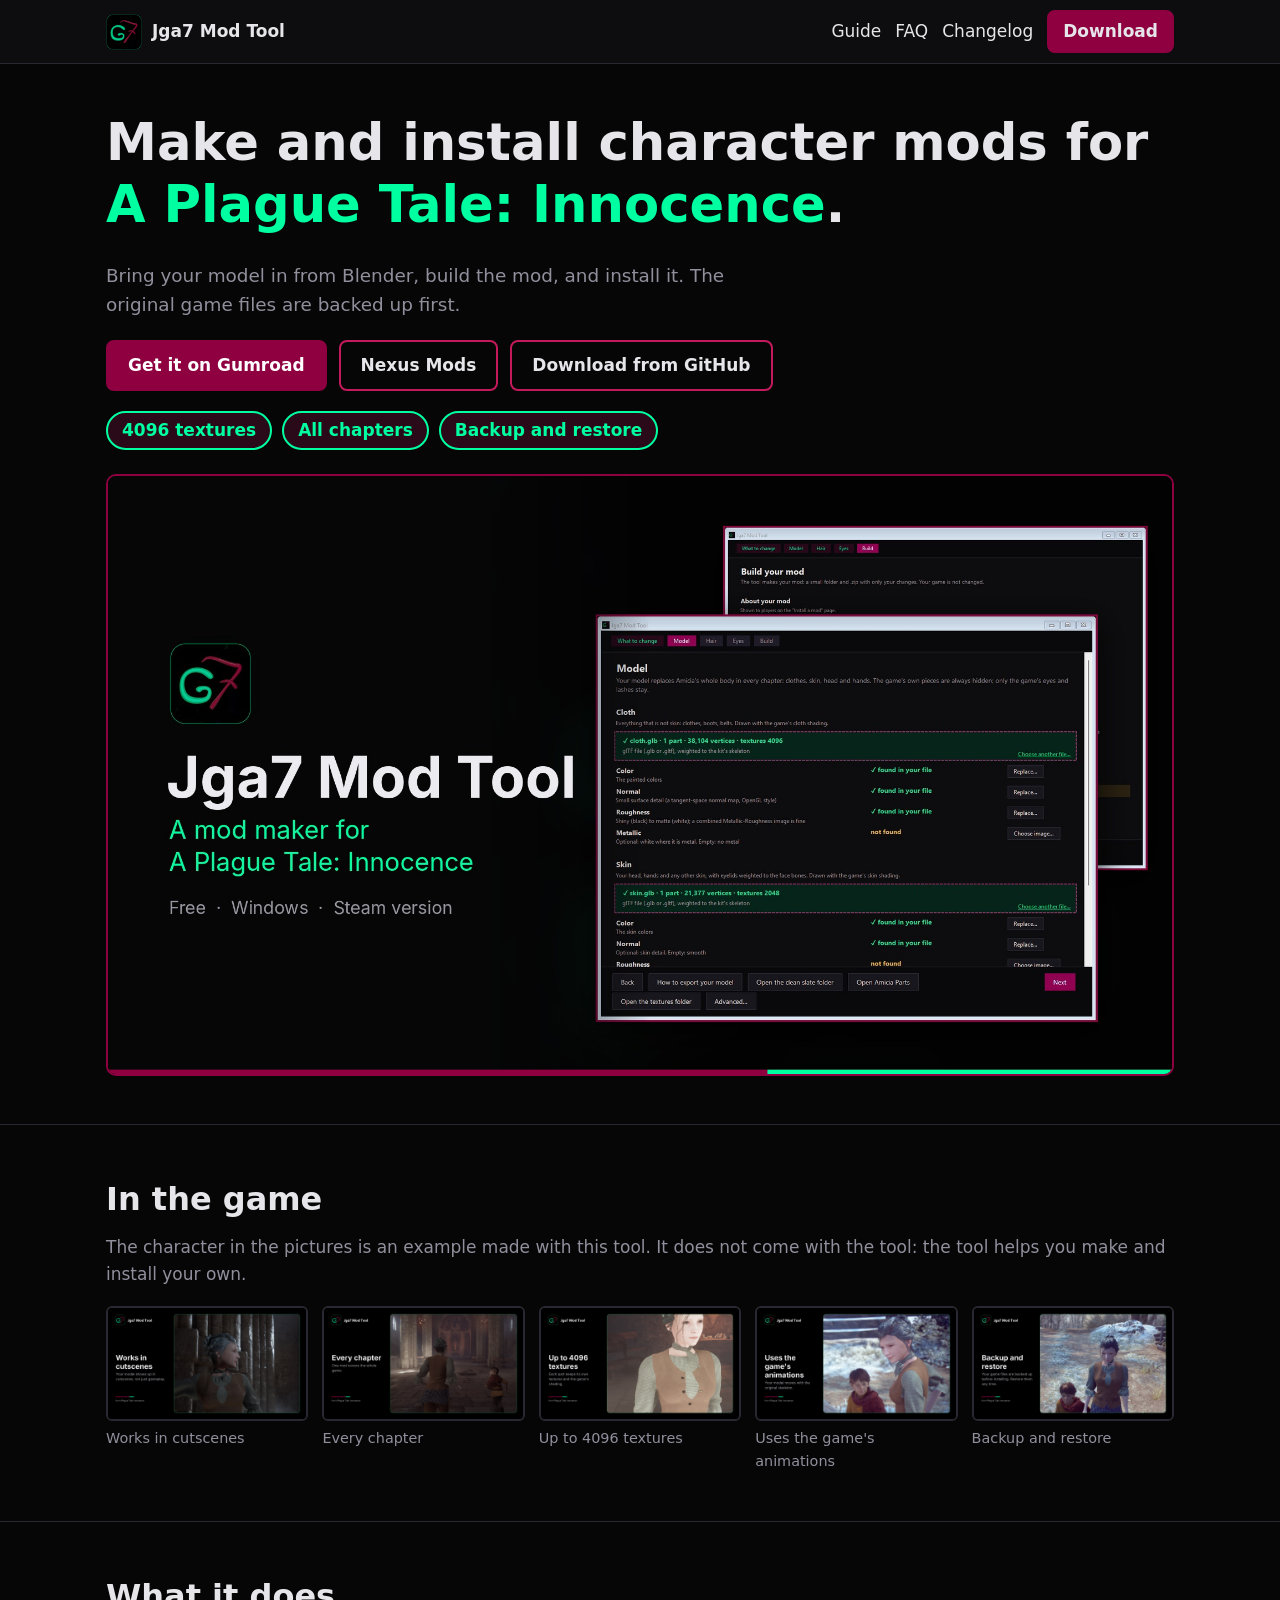
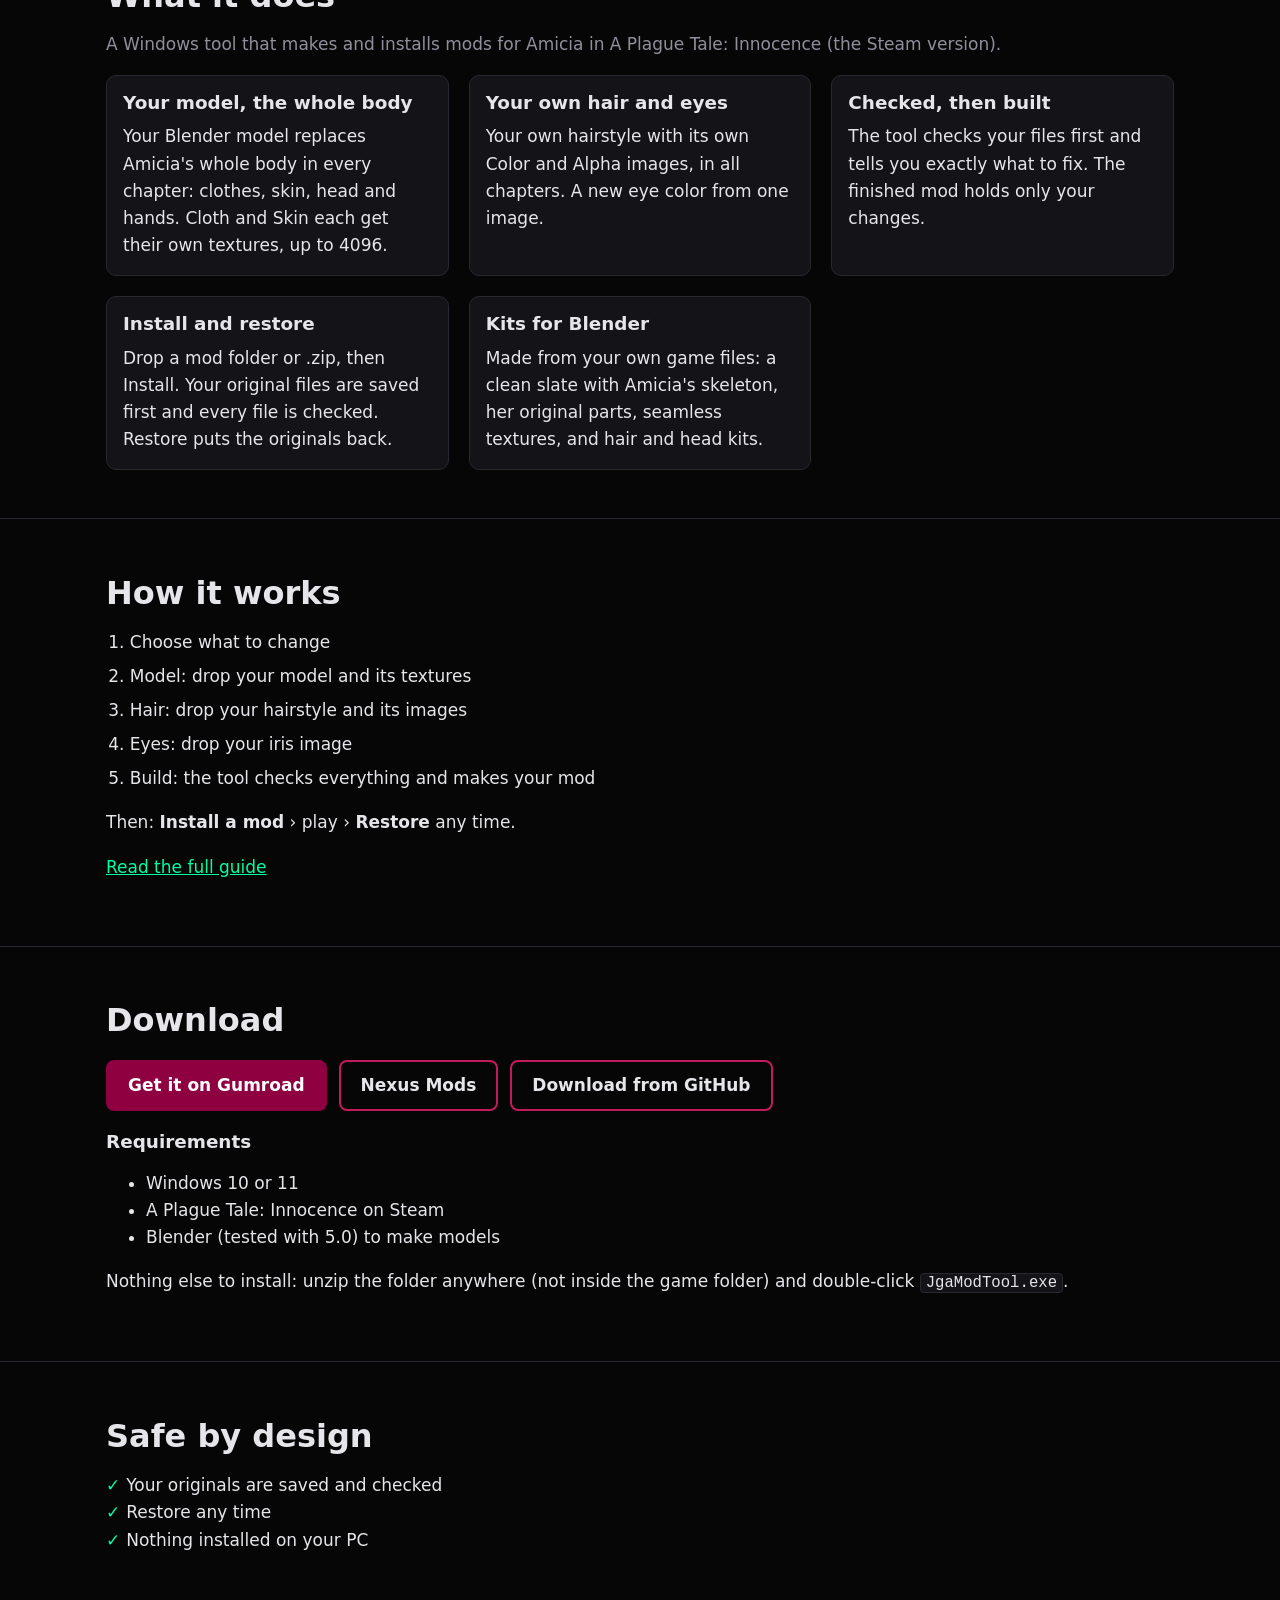
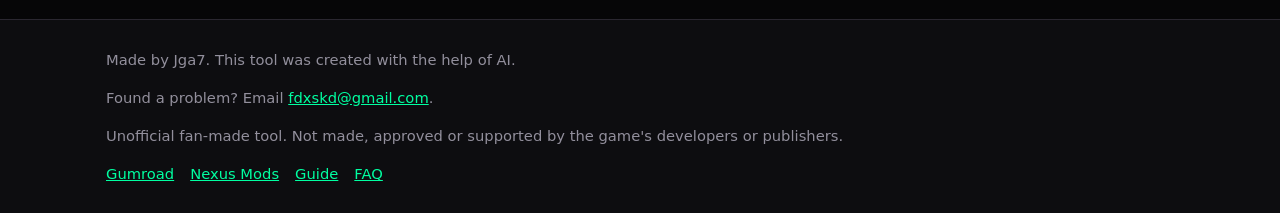
<file: index.html>
<!doctype html>
<html lang="en">
<head>
<meta charset="utf-8">
<meta name="viewport" content="width=device-width, initial-scale=1">
<title>Jga7 Mod Tool</title>
<meta name="description" content="Make, install and restore Amicia mods for A Plague Tale: Innocence (Steam). Free Windows tool by Jga7.">
<meta property="og:title" content="Jga7 Mod Tool">
<meta property="og:description" content="Make, install and restore Amicia mods for A Plague Tale: Innocence (Steam). Free Windows tool by Jga7.">
<meta property="og:image" content="https://jga7o.github.io/jga7-mod-tool/images/launch/cover_1920x1080.jpg?v=2">
<link rel="icon" href="images/launch/icon_256.png">
<link rel="stylesheet" href="style.css?v=2">
</head>
<body>
<header class="top">
  <div class="wrap">
    <a class="brand" href="index.html"><img src="images/launch/icon_256.png" alt="Jga7 Mod Tool icon" width="36" height="36">Jga7 Mod Tool</a>
    <nav class="nav">
      <a href="guide.html">Guide</a>
      <a href="faq.html">FAQ</a>
      <a href="changelog.html">Changelog</a>
      <a class="btn small" href="#download">Download</a>
    </nav>
  </div>
</header>

<main>
  <section class="hero">
    <div class="wrap">
      <h1>Make and install character mods for <span class="green">A Plague Tale: Innocence</span>.</h1>
      <p class="sub">Bring your model in from Blender, build the mod, and install it. The original game files are backed up first.</p>
      <div class="btns">
        <a class="btn" href="https://jga7.gumroad.com/l/ludzha">Get it on Gumroad</a>
        <a class="btn out" href="https://www.nexusmods.com/aplaguetaleinnocence/mods/48">Nexus Mods</a>
        <a class="btn out" href="https://github.com/Jga7o/jga7-mod-tool/releases/latest">Download from GitHub</a>
      </div>
      <ul class="tags">
        <li>4096 textures</li>
        <li>All chapters</li>
        <li>Backup and restore</li>
      </ul>
      <img src="images/launch/cover_1920x1080.jpg?v=2" alt="Jga7 Mod Tool: the Model and Build pages of the tool" width="1920" height="1080">
    </div>
  </section>

  <section id="ingame">
    <div class="wrap">
      <h2>In the game</h2>
      <p class="mute">The character in the pictures is an example made with this tool. It does not come with the tool: the tool helps you make and install your own.</p>
      <div class="gallery">
        <a href="images/launch/showcase_1.jpg?v=2"><img src="images/launch/showcase_1.jpg?v=2" alt="Works in cutscenes" loading="lazy">Works in cutscenes</a>
        <a href="images/launch/showcase_2.jpg?v=2"><img src="images/launch/showcase_2.jpg?v=2" alt="Every chapter" loading="lazy">Every chapter</a>
        <a href="images/launch/showcase_3.jpg?v=2"><img src="images/launch/showcase_3.jpg?v=2" alt="Up to 4096 textures" loading="lazy">Up to 4096 textures</a>
        <a href="images/launch/showcase_4.jpg?v=2"><img src="images/launch/showcase_4.jpg?v=2" alt="Uses the game&#39;s animations" loading="lazy">Uses the game&#39;s animations</a>
        <a href="images/launch/showcase_5.jpg?v=2"><img src="images/launch/showcase_5.jpg?v=2" alt="Backup and restore" loading="lazy">Backup and restore</a>
      </div>
    </div>
  </section>

  <section id="features">
    <div class="wrap">
      <h2>What it does</h2>
      <p class="mute">A Windows tool that makes and installs mods for Amicia in A Plague Tale: Innocence (the Steam version).</p>
      <div class="grid">
        <article class="card">
          <h3>Your model, the whole body</h3>
          <p>Your Blender model replaces Amicia's whole body in every chapter: clothes, skin, head and hands. Cloth and Skin each get their own textures, up to 4096.</p>
        </article>
        <article class="card">
          <h3>Your own hair and eyes</h3>
          <p>Your own hairstyle with its own Color and Alpha images, in all chapters. A new eye color from one image.</p>
        </article>
        <article class="card">
          <h3>Checked, then built</h3>
          <p>The tool checks your files first and tells you exactly what to fix. The finished mod holds only your changes.</p>
        </article>
        <article class="card">
          <h3>Install and restore</h3>
          <p>Drop a mod folder or .zip, then Install. Your original files are saved first and every file is checked. Restore puts the originals back.</p>
        </article>
        <article class="card">
          <h3>Kits for Blender</h3>
          <p>Made from your own game files: a clean slate with Amicia's skeleton, her original parts, seamless textures, and hair and head kits.</p>
        </article>
      </div>
    </div>
  </section>

  <section id="how">
    <div class="wrap">
      <div>
        <h2>How it works</h2>
        <ol class="steps">
          <li>Choose what to change</li>
          <li>Model: drop your model and its textures</li>
          <li>Hair: drop your hairstyle and its images</li>
          <li>Eyes: drop your iris image</li>
          <li>Build: the tool checks everything and makes your mod</li>
        </ol>
        <p>Then: <strong>Install a mod</strong> › play › <strong>Restore</strong> any time.</p>
        <p><a href="guide.html">Read the full guide</a></p>
      </div>
    </div>
  </section>

  <section id="download">
    <div class="wrap">
      <h2>Download</h2>
      <div class="btns">
        <a class="btn" href="https://jga7.gumroad.com/l/ludzha">Get it on Gumroad</a>
        <a class="btn out" href="https://www.nexusmods.com/aplaguetaleinnocence/mods/48">Nexus Mods</a>
        <a class="btn out" href="https://github.com/Jga7o/jga7-mod-tool/releases/latest">Download from GitHub</a>
      </div>
      <h3>Requirements</h3>
      <ul>
        <li>Windows 10 or 11</li>
        <li>A Plague Tale: Innocence on Steam</li>
        <li>Blender (tested with 5.0) to make models</li>
      </ul>
      <p>Nothing else to install: unzip the folder anywhere (not inside the game folder) and double-click <code>JgaModTool.exe</code>.</p>
    </div>
  </section>

  <section id="safety">
    <div class="wrap">
      <h2>Safe by design</h2>
      <ul class="check">
        <li>Your originals are saved and checked</li>
        <li>Restore any time</li>
        <li>Nothing installed on your PC</li>
      </ul>
    </div>
  </section>
</main>

<footer>
  <div class="wrap">
    <p>Made by Jga7. This tool was created with the help of AI.</p>
    <p>Found a problem? Email <a href="mailto:fdxskd@gmail.com">fdxskd@gmail.com</a>.</p>
    <p>Unofficial fan-made tool. Not made, approved or supported by the game's developers or publishers.</p>
    <div class="links">
      <a href="https://jga7.gumroad.com/l/ludzha">Gumroad</a>
      <a href="https://www.nexusmods.com/aplaguetaleinnocence/mods/48">Nexus Mods</a>
      <a href="guide.html">Guide</a>
      <a href="faq.html">FAQ</a>
    </div>
  </div>
</footer>
</body>
</html>
</file>
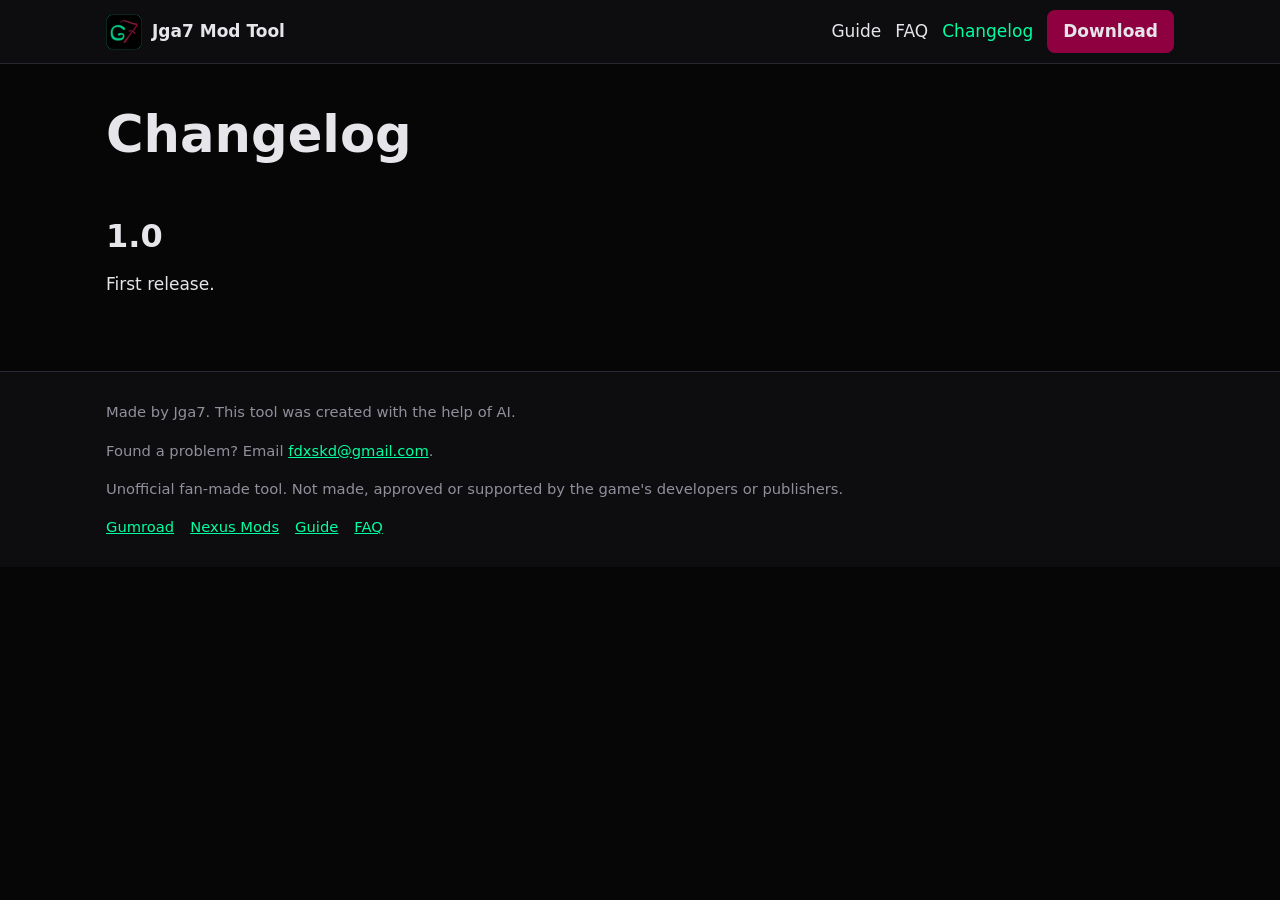
<file: changelog.html>
<!doctype html>
<html lang="en">
<head>
<meta charset="utf-8">
<meta name="viewport" content="width=device-width, initial-scale=1">
<title>Changelog · Jga7 Mod Tool</title>
<meta name="description" content="Versions of Jga7 Mod Tool.">
<link rel="icon" href="images/launch/icon_256.png">
<link rel="stylesheet" href="style.css?v=2">
</head>
<body>
<header class="top">
  <div class="wrap">
    <a class="brand" href="index.html"><img src="images/launch/icon_256.png" alt="Jga7 Mod Tool icon" width="36" height="36">Jga7 Mod Tool</a>
    <nav class="nav">
      <a href="guide.html">Guide</a>
      <a href="faq.html">FAQ</a>
      <a href="changelog.html" aria-current="page">Changelog</a>
      <a class="btn small" href="index.html#download">Download</a>
    </nav>
  </div>
</header>

<main class="page">
  <div class="wrap">
    <h1>Changelog</h1>
    <h2>1.0</h2>
    <p>First release.</p>
  </div>
</main>

<footer>
  <div class="wrap">
    <p>Made by Jga7. This tool was created with the help of AI.</p>
    <p>Found a problem? Email <a href="mailto:fdxskd@gmail.com">fdxskd@gmail.com</a>.</p>
    <p>Unofficial fan-made tool. Not made, approved or supported by the game's developers or publishers.</p>
    <div class="links">
      <a href="https://jga7.gumroad.com/l/ludzha">Gumroad</a>
      <a href="https://www.nexusmods.com/aplaguetaleinnocence/mods/48">Nexus Mods</a>
      <a href="guide.html">Guide</a>
      <a href="faq.html">FAQ</a>
    </div>
  </div>
</footer>
</body>
</html>
</file>
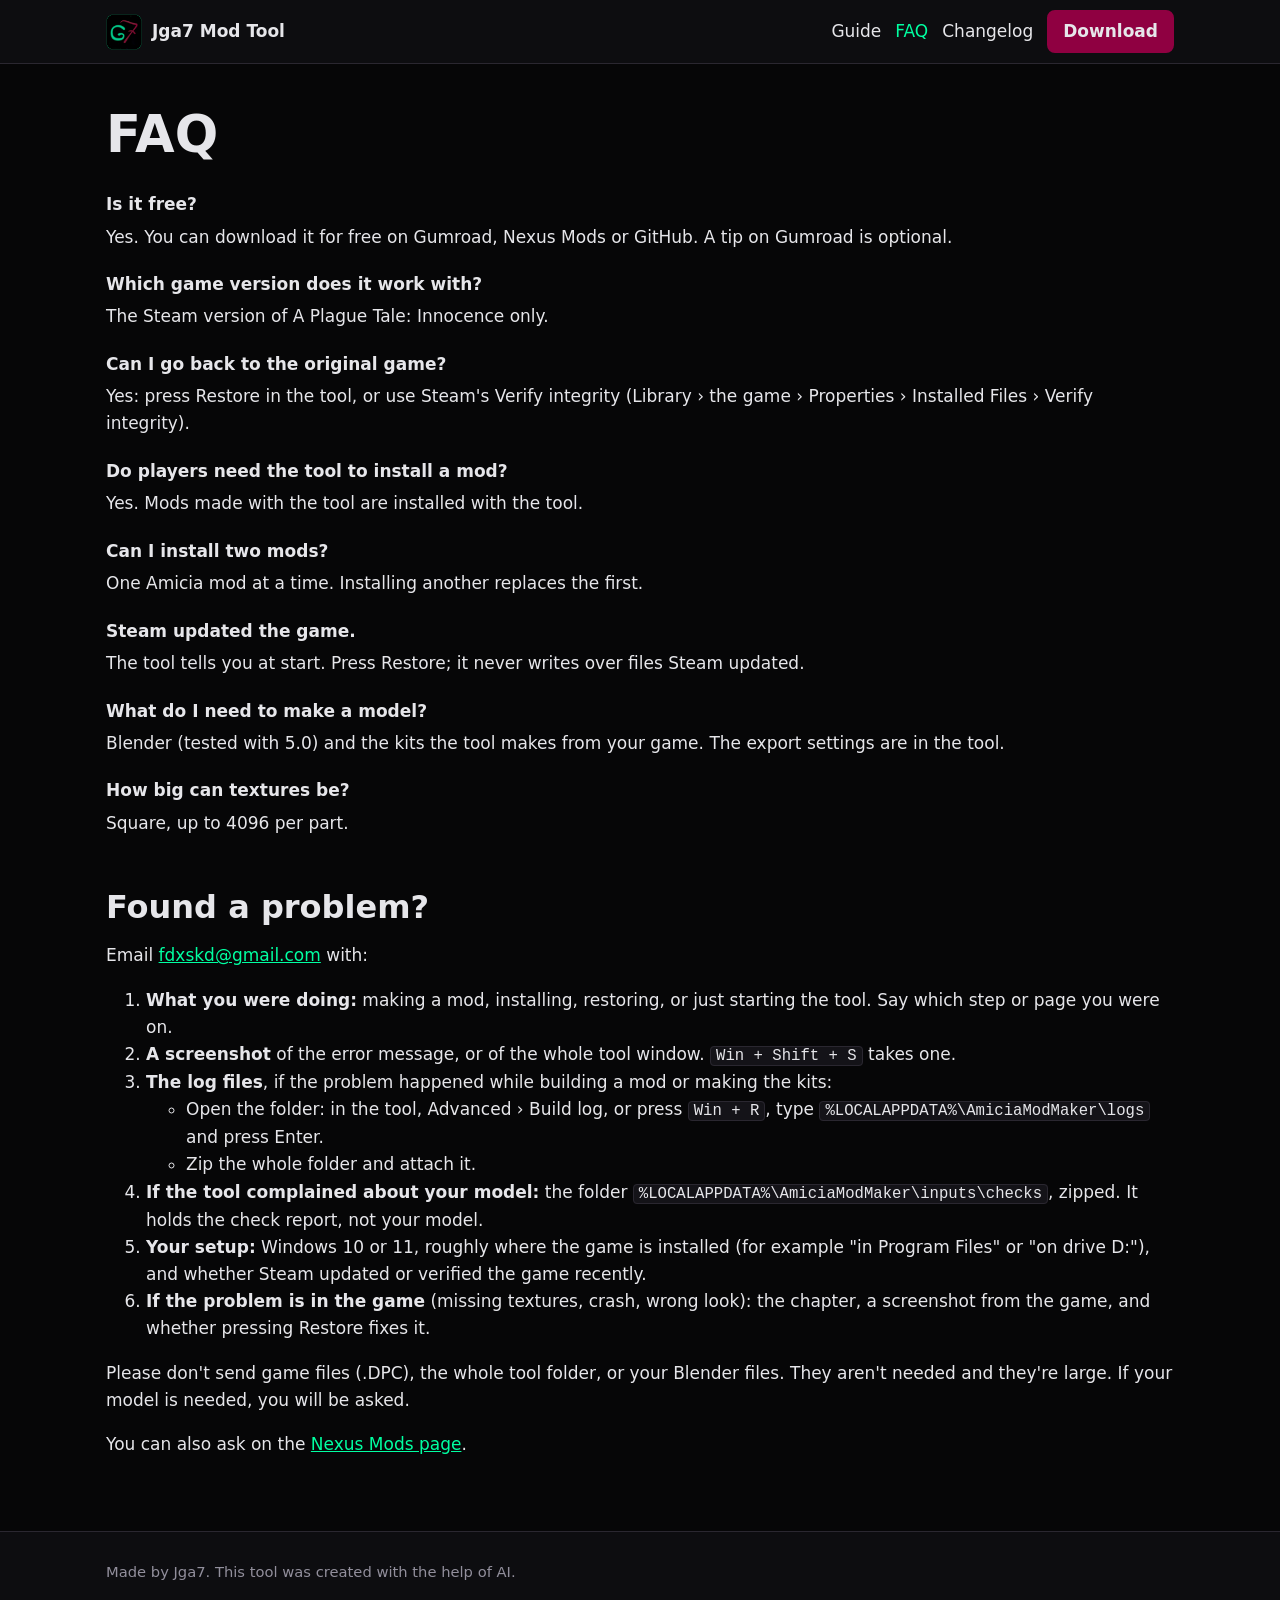
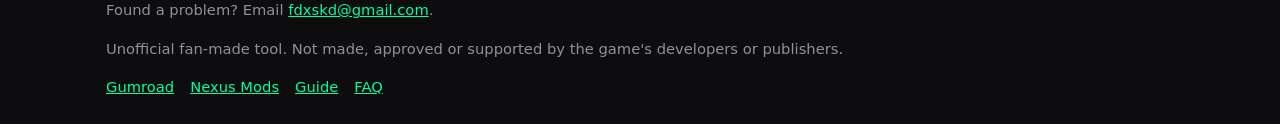
<file: faq.html>
<!doctype html>
<html lang="en">
<head>
<meta charset="utf-8">
<meta name="viewport" content="width=device-width, initial-scale=1">
<title>FAQ · Jga7 Mod Tool</title>
<meta name="description" content="Questions and answers about Jga7 Mod Tool for A Plague Tale: Innocence.">
<link rel="icon" href="images/launch/icon_256.png">
<link rel="stylesheet" href="style.css?v=2">
</head>
<body>
<header class="top">
  <div class="wrap">
    <a class="brand" href="index.html"><img src="images/launch/icon_256.png" alt="Jga7 Mod Tool icon" width="36" height="36">Jga7 Mod Tool</a>
    <nav class="nav">
      <a href="guide.html">Guide</a>
      <a href="faq.html" aria-current="page">FAQ</a>
      <a href="changelog.html">Changelog</a>
      <a class="btn small" href="index.html#download">Download</a>
    </nav>
  </div>
</header>

<main class="page">
  <div class="wrap">
    <h1>FAQ</h1>
    <dl>
      <dt>Is it free?</dt>
      <dd>Yes. You can download it for free on Gumroad, Nexus Mods or GitHub. A tip on Gumroad is optional.</dd>

      <dt>Which game version does it work with?</dt>
      <dd>The Steam version of A Plague Tale: Innocence only.</dd>

      <dt>Can I go back to the original game?</dt>
      <dd>Yes: press Restore in the tool, or use Steam's Verify integrity (Library › the game › Properties › Installed Files › Verify integrity).</dd>

      <dt>Do players need the tool to install a mod?</dt>
      <dd>Yes. Mods made with the tool are installed with the tool.</dd>

      <dt>Can I install two mods?</dt>
      <dd>One Amicia mod at a time. Installing another replaces the first.</dd>

      <dt>Steam updated the game.</dt>
      <dd>The tool tells you at start. Press Restore; it never writes over files Steam updated.</dd>

      <dt>What do I need to make a model?</dt>
      <dd>Blender (tested with 5.0) and the kits the tool makes from your game. The export settings are in the tool.</dd>

      <dt>How big can textures be?</dt>
      <dd>Square, up to 4096 per part.</dd>
    </dl>
    <h2>Found a problem?</h2>
    <p>Email <a href="mailto:fdxskd@gmail.com">fdxskd@gmail.com</a> with:</p>
    <ol>
      <li><strong>What you were doing:</strong> making a mod, installing, restoring, or just starting the tool. Say which step or page you were on.</li>
      <li><strong>A screenshot</strong> of the error message, or of the whole tool window. <code>Win + Shift + S</code> takes one.</li>
      <li><strong>The log files</strong>, if the problem happened while building a mod or making the kits:
        <ul>
          <li>Open the folder: in the tool, Advanced › Build log, or press <code>Win + R</code>, type <code>%LOCALAPPDATA%\AmiciaModMaker\logs</code> and press Enter.</li>
          <li>Zip the whole folder and attach it.</li>
        </ul>
      </li>
      <li><strong>If the tool complained about your model:</strong> the folder <code>%LOCALAPPDATA%\AmiciaModMaker\inputs\checks</code>, zipped. It holds the check report, not your model.</li>
      <li><strong>Your setup:</strong> Windows 10 or 11, roughly where the game is installed (for example "in Program Files" or "on drive D:"), and whether Steam updated or verified the game recently.</li>
      <li><strong>If the problem is in the game</strong> (missing textures, crash, wrong look): the chapter, a screenshot from the game, and whether pressing Restore fixes it.</li>
    </ol>
    <p>Please don't send game files (.DPC), the whole tool folder, or your Blender files. They aren't needed and they're large. If your model is needed, you will be asked.</p>
    <p>You can also ask on the <a href="https://www.nexusmods.com/aplaguetaleinnocence/mods/48">Nexus Mods page</a>.</p>
  </div>
</main>

<footer>
  <div class="wrap">
    <p>Made by Jga7. This tool was created with the help of AI.</p>
    <p>Found a problem? Email <a href="mailto:fdxskd@gmail.com">fdxskd@gmail.com</a>.</p>
    <p>Unofficial fan-made tool. Not made, approved or supported by the game's developers or publishers.</p>
    <div class="links">
      <a href="https://jga7.gumroad.com/l/ludzha">Gumroad</a>
      <a href="https://www.nexusmods.com/aplaguetaleinnocence/mods/48">Nexus Mods</a>
      <a href="guide.html">Guide</a>
      <a href="faq.html">FAQ</a>
    </div>
  </div>
</footer>
</body>
</html>
</file>
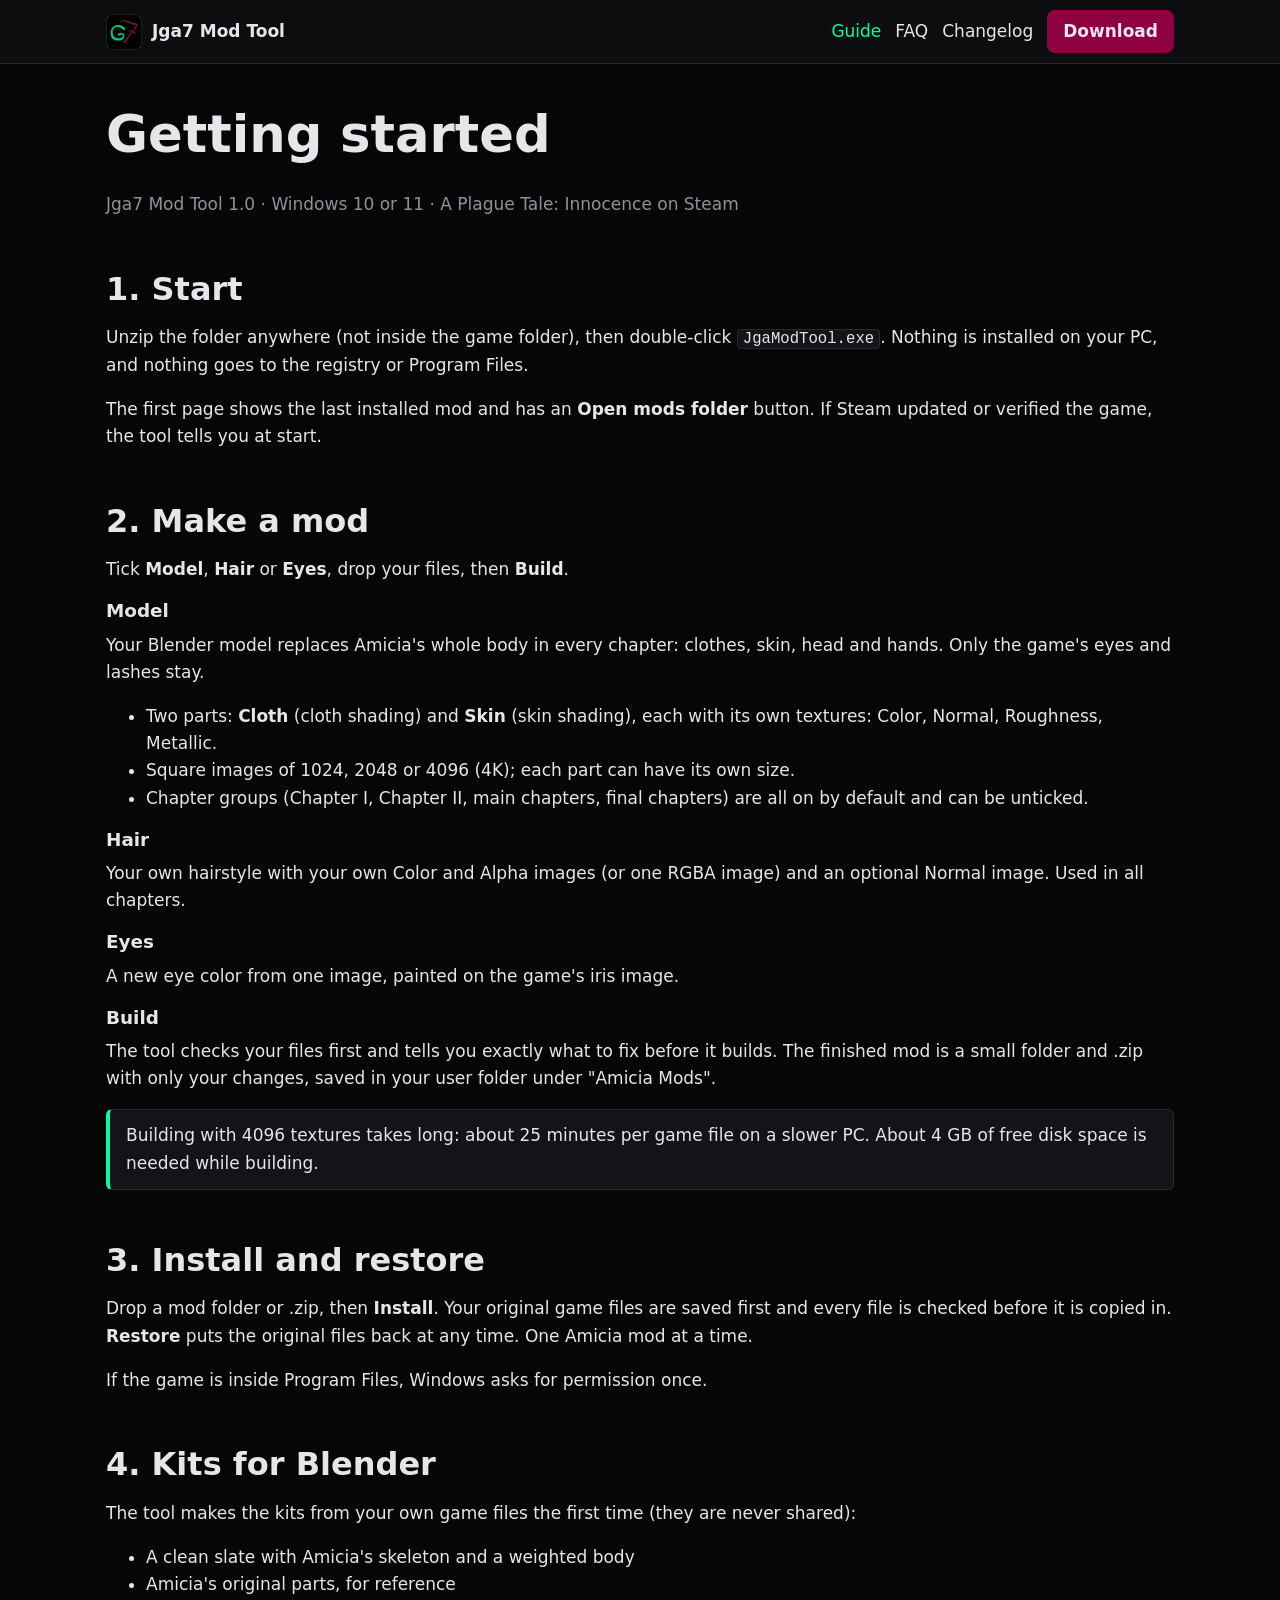
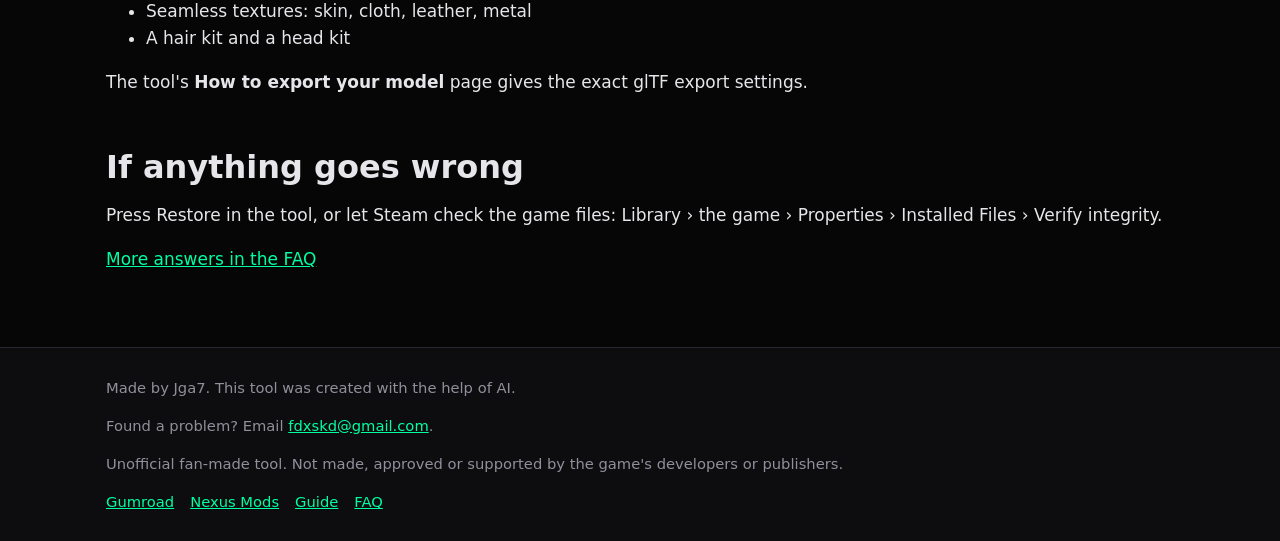
<file: guide.html>
<!doctype html>
<html lang="en">
<head>
<meta charset="utf-8">
<meta name="viewport" content="width=device-width, initial-scale=1">
<title>Getting started · Jga7 Mod Tool</title>
<meta name="description" content="How to start Jga7 Mod Tool, make an Amicia mod, install it and restore the original game files.">
<link rel="icon" href="images/launch/icon_256.png">
<link rel="stylesheet" href="style.css?v=2">
</head>
<body>
<header class="top">
  <div class="wrap">
    <a class="brand" href="index.html"><img src="images/launch/icon_256.png" alt="Jga7 Mod Tool icon" width="36" height="36">Jga7 Mod Tool</a>
    <nav class="nav">
      <a href="guide.html" aria-current="page">Guide</a>
      <a href="faq.html">FAQ</a>
      <a href="changelog.html">Changelog</a>
      <a class="btn small" href="index.html#download">Download</a>
    </nav>
  </div>
</header>

<main class="page">
  <div class="wrap">
    <h1>Getting started</h1>
    <p class="mute">Jga7 Mod Tool 1.0 · Windows 10 or 11 · A Plague Tale: Innocence on Steam</p>

    <h2>1. Start</h2>
    <p>Unzip the folder anywhere (not inside the game folder), then double-click <code>JgaModTool.exe</code>. Nothing is installed on your PC, and nothing goes to the registry or Program Files.</p>
    <p>The first page shows the last installed mod and has an <strong>Open mods folder</strong> button. If Steam updated or verified the game, the tool tells you at start.</p>

    <h2>2. Make a mod</h2>
    <p>Tick <strong>Model</strong>, <strong>Hair</strong> or <strong>Eyes</strong>, drop your files, then <strong>Build</strong>.</p>

    <h3>Model</h3>
    <p>Your Blender model replaces Amicia's whole body in every chapter: clothes, skin, head and hands. Only the game's eyes and lashes stay.</p>
    <ul>
      <li>Two parts: <strong>Cloth</strong> (cloth shading) and <strong>Skin</strong> (skin shading), each with its own textures: Color, Normal, Roughness, Metallic.</li>
      <li>Square images of 1024, 2048 or 4096 (4K); each part can have its own size.</li>
      <li>Chapter groups (Chapter I, Chapter II, main chapters, final chapters) are all on by default and can be unticked.</li>
    </ul>

    <h3>Hair</h3>
    <p>Your own hairstyle with your own Color and Alpha images (or one RGBA image) and an optional Normal image. Used in all chapters.</p>

    <h3>Eyes</h3>
    <p>A new eye color from one image, painted on the game's iris image.</p>

    <h3>Build</h3>
    <p>The tool checks your files first and tells you exactly what to fix before it builds. The finished mod is a small folder and .zip with only your changes, saved in your user folder under "Amicia Mods".</p>
    <p class="note">Building with 4096 textures takes long: about 25 minutes per game file on a slower PC. About 4 GB of free disk space is needed while building.</p>

    <h2>3. Install and restore</h2>
    <p>Drop a mod folder or .zip, then <strong>Install</strong>. Your original game files are saved first and every file is checked before it is copied in. <strong>Restore</strong> puts the original files back at any time. One Amicia mod at a time.</p>
    <p>If the game is inside Program Files, Windows asks for permission once.</p>

    <h2>4. Kits for Blender</h2>
    <p>The tool makes the kits from your own game files the first time (they are never shared):</p>
    <ul>
      <li>A clean slate with Amicia's skeleton and a weighted body</li>
      <li>Amicia's original parts, for reference</li>
      <li>Seamless textures: skin, cloth, leather, metal</li>
      <li>A hair kit and a head kit</li>
    </ul>
    <p>The tool's <strong>How to export your model</strong> page gives the exact glTF export settings.</p>

    <h2>If anything goes wrong</h2>
    <p>Press Restore in the tool, or let Steam check the game files: Library › the game › Properties › Installed Files › Verify integrity.</p>
    <p><a href="faq.html">More answers in the FAQ</a></p>
  </div>
</main>

<footer>
  <div class="wrap">
    <p>Made by Jga7. This tool was created with the help of AI.</p>
    <p>Found a problem? Email <a href="mailto:fdxskd@gmail.com">fdxskd@gmail.com</a>.</p>
    <p>Unofficial fan-made tool. Not made, approved or supported by the game's developers or publishers.</p>
    <div class="links">
      <a href="https://jga7.gumroad.com/l/ludzha">Gumroad</a>
      <a href="https://www.nexusmods.com/aplaguetaleinnocence/mods/48">Nexus Mods</a>
      <a href="guide.html">Guide</a>
      <a href="faq.html">FAQ</a>
    </div>
  </div>
</footer>
</body>
</html>
</file>
<file: style.css>
:root {
  --bg: #060607; --panel: #0d0d10; --card: #141318; --line: #2a2730;
  --ink: #e6e6ea; --mute: #928f9c; --accent: #8f0041;
  --green: #00ffa1; --accent-dark: #2a0a18; --outline: #c21a5a;
}
* { box-sizing: border-box; }
html { color-scheme: dark; }
body {
  margin: 0; background: var(--bg); color: var(--ink);
  font-family: "Segoe UI", system-ui, -apple-system, Roboto, sans-serif;
  font-size: 17px; line-height: 1.6;
}
img { max-width: 100%; height: auto; display: block; }
a { color: var(--green); }
a:hover { color: var(--ink); }
h1, h2, h3 { font-weight: 700; line-height: 1.2; margin: 0 0 .5em; }
h1 { font-size: clamp(2rem, 6vw, 3.2rem); }
h2 { font-size: clamp(1.5rem, 4vw, 2rem); margin-top: .2em; }
h3 { font-size: 1.15rem; }
p { margin: 0 0 1em; }
.wrap { max-width: 1100px; margin: 0 auto; padding: 0 16px; }
section { padding: 48px 0; border-top: 1px solid var(--line); }
.green { color: var(--green); }
.mute { color: var(--mute); }

/* top bar */
.top { background: var(--panel); border-bottom: 1px solid var(--line); position: sticky; top: 0; z-index: 5; }
.top .wrap { display: flex; align-items: center; gap: 16px; flex-wrap: wrap; padding-top: 10px; padding-bottom: 10px; }
.brand { display: flex; align-items: center; gap: 10px; color: var(--ink); text-decoration: none; font-weight: 700; margin-right: auto; }
.brand img { width: 36px; height: 36px; border-radius: 6px; }
.nav { display: flex; align-items: center; gap: 14px; flex-wrap: wrap; }
.nav a { color: var(--ink); text-decoration: none; }
.nav a:hover, .nav a[aria-current] { color: var(--green); }

/* buttons and tags */
.btn {
  display: inline-block; padding: 10px 20px; border-radius: 8px; font-weight: 700;
  text-decoration: none; border: 2px solid var(--accent); background: var(--accent); color: #fff;
}
.btn:hover { background: var(--outline); border-color: var(--outline); color: #fff; }
.btn.out { background: transparent; border-color: var(--outline); color: var(--ink); }
.btn.out:hover { background: var(--accent-dark); }
.btn.small { padding: 6px 14px; }
.btns { display: flex; gap: 12px; flex-wrap: wrap; margin: 20px 0; }
.tags { display: flex; gap: 10px; flex-wrap: wrap; list-style: none; padding: 0; margin: 0; }
.tags li { color: var(--green); border: 2px solid var(--green); background: var(--accent-dark); border-radius: 999px; padding: 4px 14px; font-weight: 700; }

/* hero */
.hero { padding: 48px 0; border-top: 0; }
.hero .sub { font-size: 1.15rem; color: var(--mute); max-width: 640px; }
.hero img { margin-top: 24px; border: 2px solid var(--accent); border-radius: 10px; }

/* cards */
.grid { display: grid; gap: 20px; grid-template-columns: repeat(auto-fit, minmax(300px, 1fr)); }
.card { background: var(--card); border: 1px solid var(--line); border-radius: 10px; padding: 16px; }
.card img { border: 2px solid var(--accent); border-radius: 6px; margin-bottom: 14px; }
.card p:last-child { margin-bottom: 0; }

/* steps */
.steps { padding-left: 1.4em; }
.steps li { margin-bottom: .4em; }
.split { display: grid; gap: 24px; grid-template-columns: repeat(auto-fit, minmax(300px, 1fr)); align-items: start; }
.split img { border: 2px solid var(--accent); border-radius: 10px; }

/* gallery */
.gallery { display: grid; gap: 14px; grid-template-columns: repeat(auto-fill, minmax(200px, 1fr)); }
.gallery a { display: block; text-decoration: none; color: var(--mute); font-size: .9rem; }
.gallery img { border: 2px solid var(--line); border-radius: 6px; margin-bottom: 6px; }
.gallery a:hover img { border-color: var(--outline); }

/* text pages */
.page { padding: 40px 0 56px; }
.page h2 { margin-top: 1.6em; }
.page .shot { border: 2px solid var(--accent); border-radius: 8px; margin: 12px 0 20px; }
.note { background: var(--card); border: 1px solid var(--line); border-left: 4px solid var(--green); border-radius: 6px; padding: 12px 16px; margin: 16px 0; }
dl dt { font-weight: 700; margin-top: 1.2em; }
dl dd { margin: .3em 0 0; color: var(--ink); }
code { background: var(--card); border: 1px solid var(--line); border-radius: 4px; padding: 0 5px; font-size: .92em; }
ul.check { list-style: none; padding: 0; }
ul.check li::before { content: "\2713  "; color: var(--green); font-weight: 700; }

/* footer */
footer { background: var(--panel); border-top: 1px solid var(--line); padding: 28px 0; color: var(--mute); font-size: .92rem; }
footer .links { display: flex; gap: 16px; flex-wrap: wrap; margin-top: 10px; }
</file>
